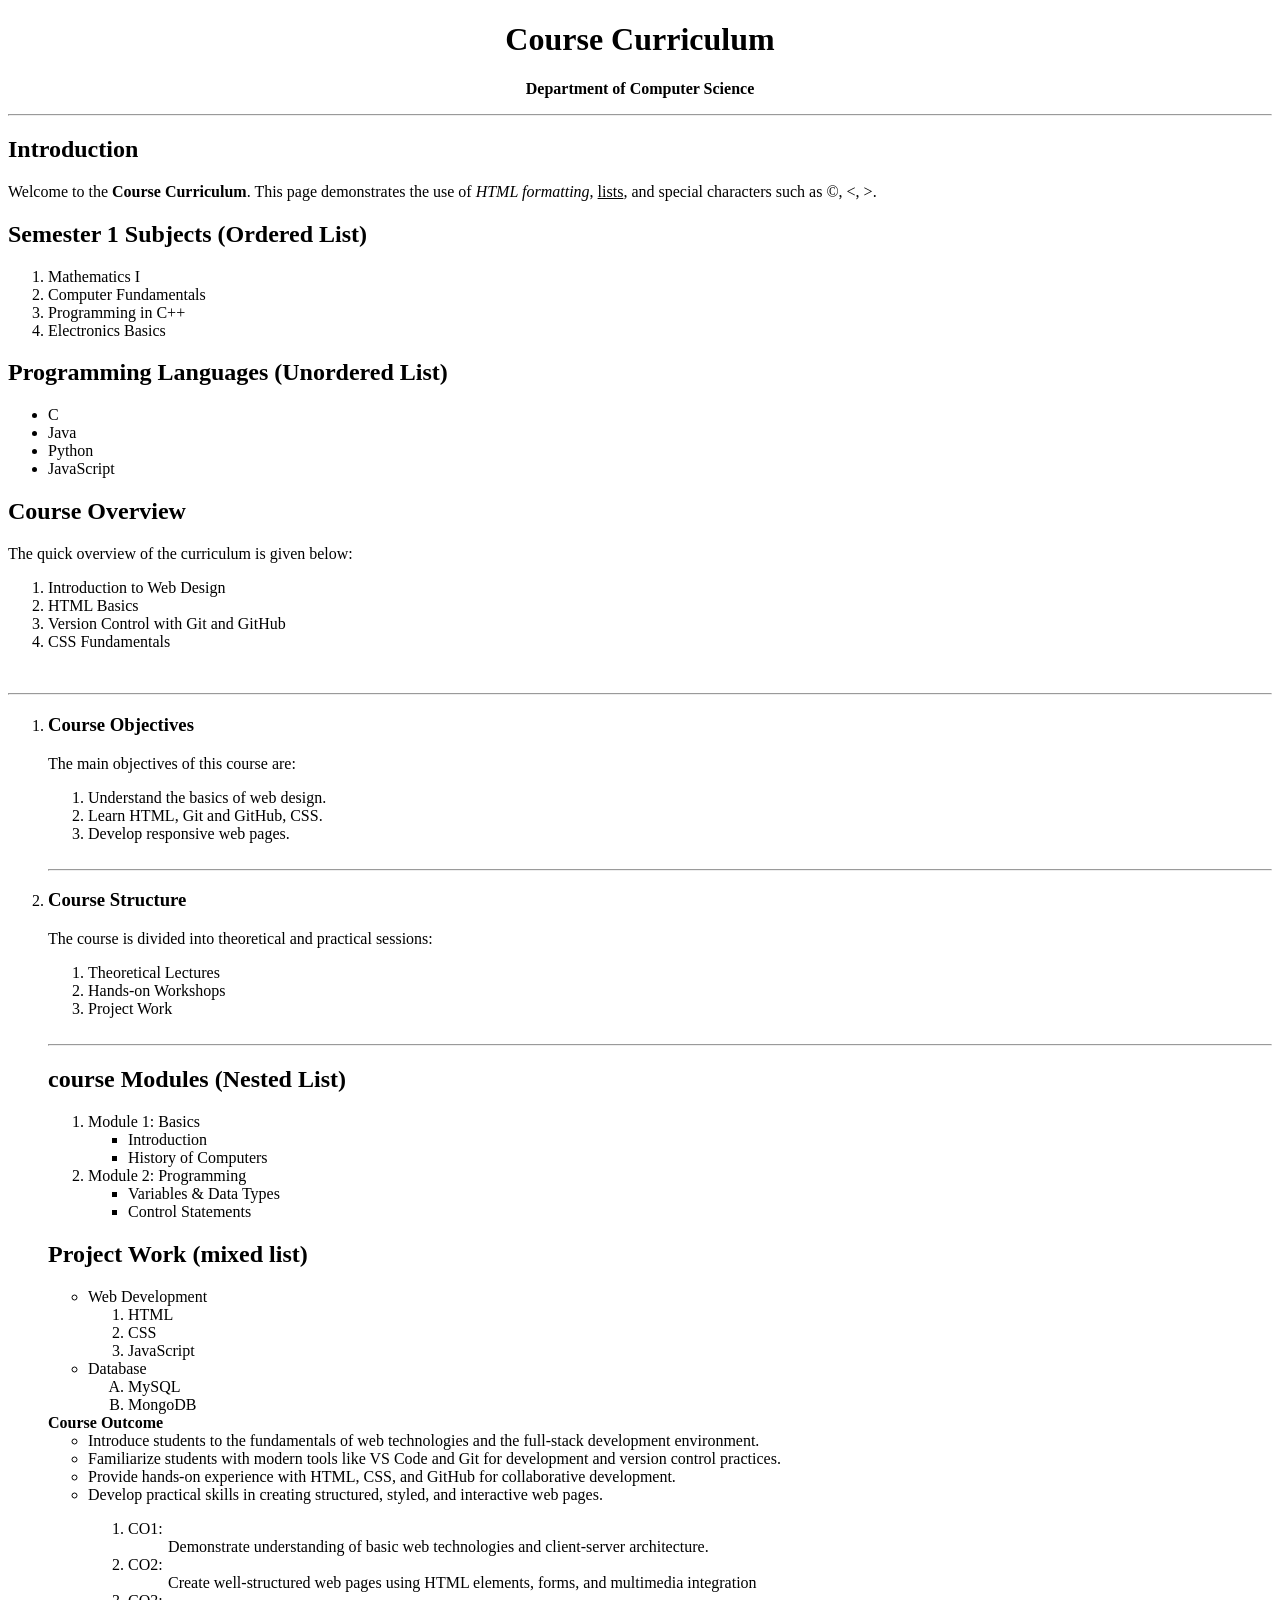
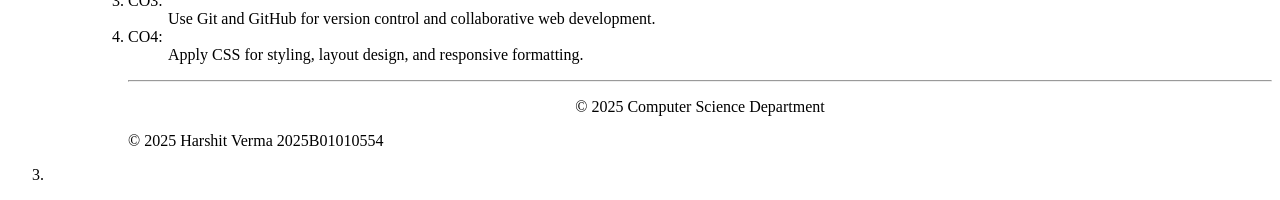
<file: exp1.html>
<!DOCTYPE html>
<html>
<head>
<title>Course Curriculum</title>
</head>
<body>

<h1 align="center">Course Curriculum</h1>
<p align="center"><b>Department of Computer Science</b></p>
<hr>
<h2>Introduction</h2>
<p>
Welcome to the <b>Course Curriculum</b>. This page demonstrates the use of 
<i>HTML formatting</i>, <u>lists</u>, and special characters such as &copy;, &lt;, &gt;.
</p>
<h2>Semester 1 Subjects (Ordered List)</h2>
<ol>
<li>Mathematics I</li>
<li>Computer Fundamentals</li>
<li>Programming in C++</li>
<li>Electronics Basics</li>
</ol>
<h2>Programming Languages (Unordered List)</h2>
<ul>
<li>C</li>
<li>Java</li>
<li>Python</li>
<li>JavaScript</li>
</ul>

<h2>Course Overview</h2>
            <p>The quick overview of the curriculum is given below:</p>
            <ol>
                <li>Introduction to Web Design</li>
                <li>HTML Basics</li>
                <li>Version Control with Git and GitHub</li>
                <li>CSS Fundamentals</li>
                </ol>
               <br><hr>
          <ol><li><h3>Course Objectives</h3></li>
            <p>The main objectives of this course are:</p>
            <ol>
                <li>Understand the basics of web design.</li>
                <li>Learn HTML, Git and GitHub, CSS.</li>
                <li>Develop responsive web pages.</li>
          </ol>
         <br><hr>
           <li><h3>Course Structure</h3></li>
            <p>The course is divided into theoretical and practical sessions:</p>
            <ol>
                <li>Theoretical Lectures</li>
                <li>Hands-on Workshops</li>
                <li>Project Work</li> 
            </ol>
            <br><hr>
<h2> course Modules (Nested List)</h2>
<ol>
<li>Module 1: Basics
<ul>
<li>Introduction</li>
<li>History of Computers</li>
</ul>
</li>
<li>Module 2: Programming
<ul>
<li>Variables & Data Types</li>
<li>Control Statements</li>
</ul>
</li>
</ol>
<h2>Project Work (mixed list)</h2>
<ul>
<li>Web Development
<ol>
<li>HTML</li>
<li>CSS</li>
<li>JavaScript</li>
</ol>
</li>
<li>Database
<ol type="A">
<li>MySQL</li>
<li>MongoDB</li>
</ol>
</li>
</ul>
<b>Course Outcome</b>
</i>
<ul>
<li> Introduce students to the fundamentals of web technologies and the full-stack development
environment. </li>
<li>Familiarize students with modern tools like VS Code and Git for development and version
control practices.</li>
<li>Provide hands-on experience with HTML, CSS, and GitHub for collaborative
development.</li>
<li>Develop practical skills in creating structured, styled, and interactive web pages.</li>
<ol><dl>
<li><dt>CO1:</dt></li>
<dd>Demonstrate understanding of basic web technologies and client-server
architecture.</dd>
<li><dt>CO2:</dt></li>
<dd>Create well-structured web pages using HTML elements, forms, and multimedia
integration</dd>
<li><dt>CO3:</dt></li>
<dd> Use Git and GitHub for version control and collaborative web development.</dd>
<li><dt>CO4:</dt></li>
<dd>Apply CSS for styling, layout design, and responsive formatting.</dd>
</dl>
</li>
  <hr>
<p align="center">&copy; 2025 Computer Science Department</p>
<p align="centre">&copy; 2025 Harshit Verma 2025B01010554</p>
</ul></li>
<li style="font-size: 22;">
  
<br>
</font>
</body>
</html>
</file>
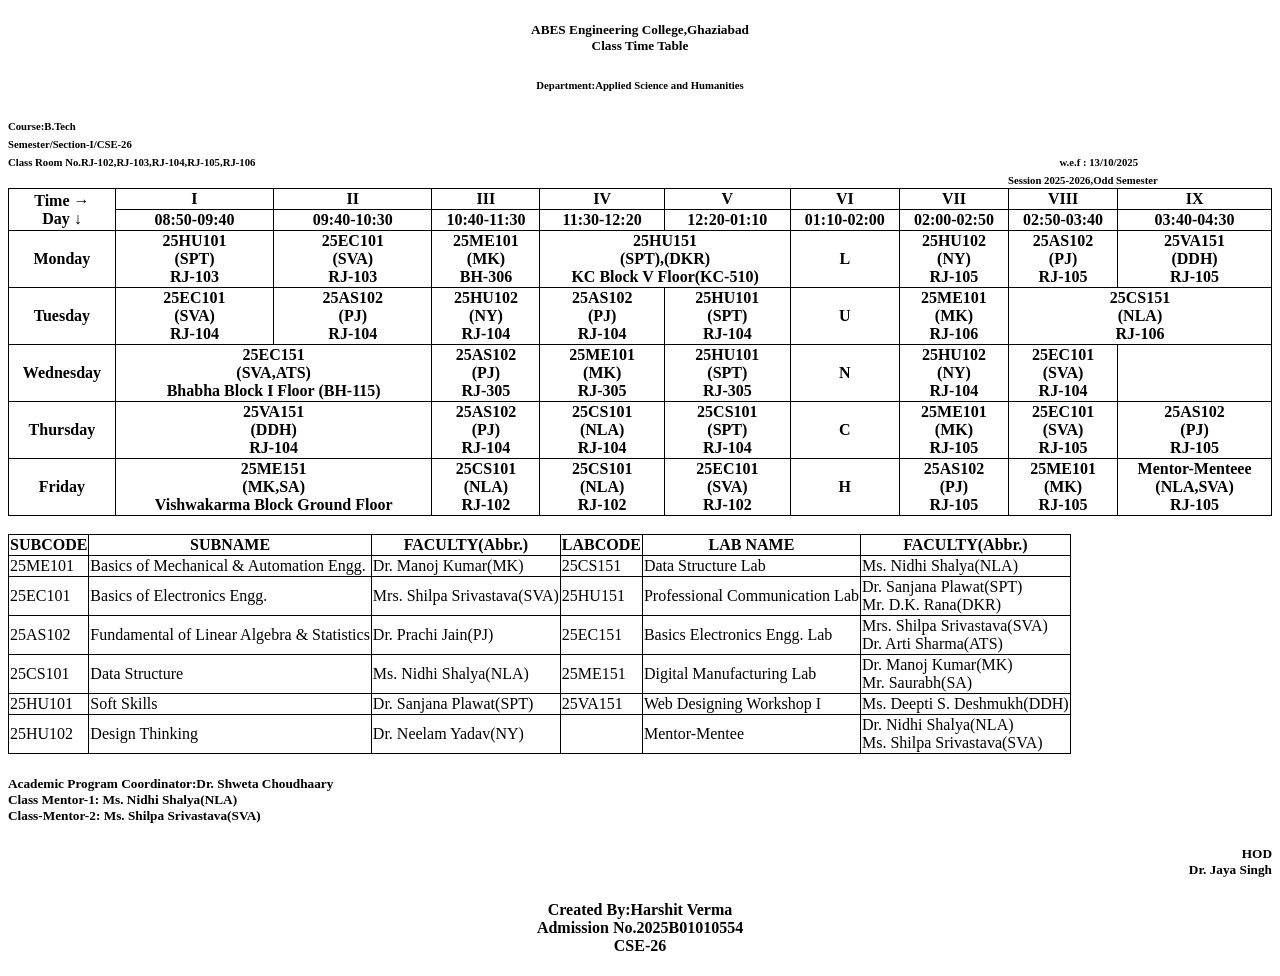
<file: exp3.html>
<!DOCTYPE html> 
   <html lang="en">
    <head>
        <style>
        Table th,td {
              border : 1px solid black;
              border-collapse : collapse;
        }
        </style>
   </head>
   <body>
    <h5 style="text-align: center;">
        <b>
            ABES Engineering College,Ghaziabad <br>
            Class Time Table
        </b>
    </h5>
    <h6 style="text-align: center;">Department:Applied Science and Humanities</h6>

    <h6 style="display: inline;">Course:B.Tech <br>
      Semester/Section-I/CSE-26<br> Class Room No.RJ-102,RJ-103,RJ-104,RJ-105,RJ-106</h6>
    <h6 style="display: inline; margin-left: 800px;">w.e.f : 13/10/2025</h6>
<h6 style="display: inline; margin-left: 1000px;">Session 2025-2026,Odd Semester</h6>
      <table style="border-collapse : collapse; width: 100%;">
     <th rowspan="2">Time &rarr;<br> Day &darr;</th>
     <th>I</th>
     <th>II</th>
      <th>III</th>
     <th>IV</th>
      <th>V</th>
      <th>VI</th>
     <th>VII</th>
      <th>VIII</th>
     <th>IX</th>
     <tr>
       <th>08:50-09:40</th>
        <th>09:40-10:30</th>
        <th>10:40-11:30</th>
        <th>11:30-12:20</th>
        <th>12:20-01:10</th>
        <th>01:10-02:00</th>
        <th>02:00-02:50</th>
        <th>02:50-03:40</th>
        <th>03:40-04:30</th>
    </tr>
    <tr>
    <th>Monday</th>
    <th>25HU101<br>(SPT)<br>RJ-103</th>
    <th>25EC101<br>(SVA)<br>RJ-103</th>
    <th>25ME101<br>(MK)<br>BH-306</th>
     <th colspan="2">25HU151<br>(SPT),(DKR)<br>KC Block V  Floor(KC-510)</th>
    <th>L</th>
    <th>25HU102<br>(NY)<br>RJ-105</th>
    <th>25AS102<br>(PJ)<br>RJ-105</th>
    <th>25VA151<br>(DDH)<br>RJ-105</th>
    </tr>
    <tr>
    <th>Tuesday</th>
    <th>25EC101<br>(SVA)<br>RJ-104</th>
    <th>25AS102<br>(PJ)<br>RJ-104</th>
    <th>25HU102<br>(NY)<br>RJ-104</th>
     <th>25AS102<br>(PJ)<br>RJ-104</th>
    <th>25HU101<br>(SPT)<br>RJ-104</th>
    <th>U</th>
    <th>25ME101<br>(MK)<br>RJ-106</th>
    <th colspan="2">25CS151<br>(NLA)<br>RJ-106</th>
    </tr>
  <tr>
    <th>Wednesday</th>
    <th colspan="2">25EC151<br>(SVA,ATS)<br>Bhabha Block I Floor (BH-115)</th>
    <th>25AS102<br>(PJ)<br>RJ-305</th>
     <th>25ME101<br>(MK)<br>RJ-305</th>
    <th>25HU101<br>(SPT)<br>RJ-305</th>
    <th>N</th>
    <th>25HU102<br>(NY)<br>RJ-104</th>
    <th>25EC101<br>(SVA)<br>RJ-104</th>
    <th></th>
    </tr>
    <tr>
    <th>Thursday</th>
    <th colspan="2">25VA151<br>(DDH)<br>RJ-104</th>
    <th>25AS102<br>(PJ)<br>RJ-104</th>
     <th>25CS101<br>(NLA)<br>RJ-104</th>
    <th>25CS101<br>(SPT)<br>RJ-104</th>
    <th>C</th>
    <th>25ME101<br>(MK)<br>RJ-105</th>
    <th>25EC101<br>(SVA)<br>RJ-105</th>
    <th>25AS102<br>(PJ)<br>RJ-105</th>
    </tr>
    <tr>
    <th>Friday</th>
    <th colspan="2">25ME151<br>(MK,SA)<br>Vishwakarma Block Ground Floor</th>
    <th>25CS101<br>(NLA)<br>RJ-102</th>
     <th>25CS101<br>(NLA)<br>RJ-102</th>
    <th>25EC101<br>(SVA)<br>RJ-102</th>
    <th>H</th>
    <th>25AS102<br>(PJ)<br>RJ-105</th>
    <th>25ME101<br>(MK)<br>RJ-105</th>
    <th>Mentor-Menteee<br>(NLA,SVA)<br>RJ-105</th>
    </tr>
 </table>
 <br>
 <table style="border-collapse :collapse";>
  <tr>
<th>SUBCODE</th>
<th>SUBNAME</th>
<th>FACULTY(Abbr.)</th>
<th>LABCODE</th>
<th>LAB NAME</th>
<th>FACULTY(Abbr.)</th>
  </tr>
  <tr>
    <td>25ME101</td>
    <td>Basics of Mechanical & Automation Engg.</td>
    <td>Dr. Manoj Kumar(MK)</td>
    <td>25CS151</td>
    <td>Data Structure Lab</td>
    <td>Ms. Nidhi Shalya(NLA)</td>
  </tr>
  <tr>
    <td>25EC101</td>
    <td>Basics of Electronics Engg.</td>
    <td>Mrs. Shilpa Srivastava(SVA)</td>
    <td>25HU151</td>
    <td>Professional Communication Lab</td>
    <td>Dr. Sanjana Plawat(SPT)<br>Mr. D.K. Rana(DKR)</td>
  </tr>
  <tr>
    <td>25AS102</td>
    <td>Fundamental of Linear Algebra & Statistics</td>
    <td>Dr. Prachi Jain(PJ)</td>
    <td>25EC151</td>
    <td>Basics Electronics Engg. Lab</td>
    <td>Mrs. Shilpa Srivastava(SVA)<br>Dr. Arti Sharma(ATS)</td>
  </tr>
  <tr>
    <td>25CS101</td>
    <td>Data Structure</td>
    <td>Ms. Nidhi Shalya(NLA)</td>
    <td>25ME151</td>
    <td>Digital Manufacturing Lab</td>
    <td>Dr. Manoj Kumar(MK)<br>Mr. Saurabh(SA)</td>
  </tr>
  <tr>
    <td>25HU101</td>
    <td>Soft Skills</td>
    <td>Dr. Sanjana Plawat(SPT)</td>
    <td>25VA151</td>
    <td>Web Designing Workshop I</td>
    <td>Ms. Deepti S. Deshmukh(DDH)</td>
  </tr>
   <tr>
    <td>25HU102</td>
    <td>Design Thinking</td>
    <td>Dr. Neelam Yadav(NY)</td>
    <td></td>
    <td>Mentor-Mentee</td>
    <td>Dr. Nidhi Shalya(NLA)<br>Ms. Shilpa Srivastava(SVA)</td>
  </tr>
 </table>
 <h5>Academic Program Coordinator:Dr. Shweta Choudhaary<br>
   Class Mentor-1: Ms. Nidhi Shalya(NLA)<br>Class-Mentor-2:
   Ms. Shilpa Srivastava(SVA)</h5>
 <h5 style="text-align: right;">HOD<br>Dr. Jaya Singh</h5>
 <h4 style="text-align: center;">Created By:Harshit Verma<br>
   Admission No.2025B01010554<br>CSE-26</h4>
   </body>
</html>
</file>
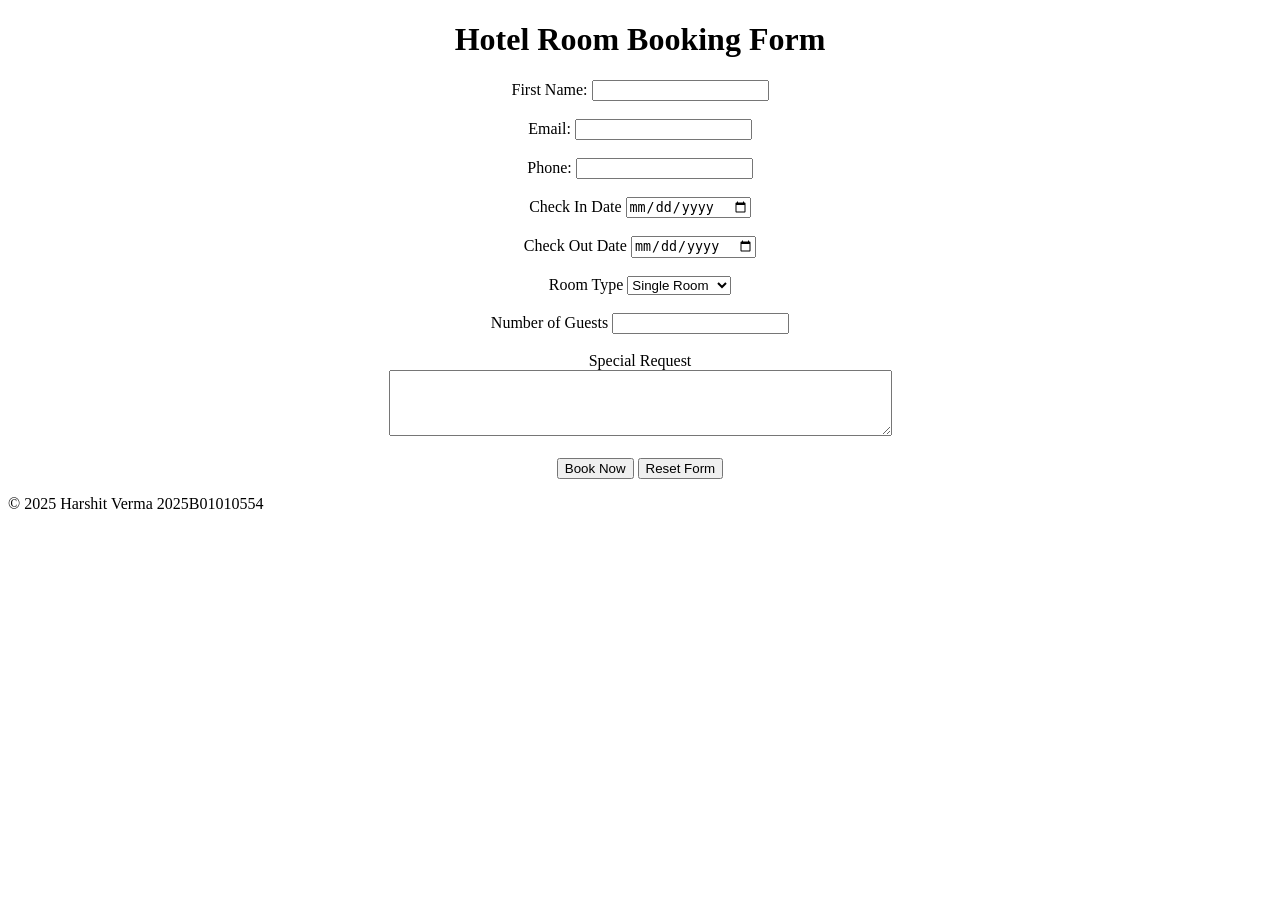
<file: exp4.html>
<!DOCTYPE html>
<html lang="en">
<head>
    <meta charset="UTF-8">
    <meta name="viewport" content="width=device-width, initial-scale=1.0">
    <title>Document</title>
</head>
<body>
    <center>
    <h1>Hotel Room Booking Form</h1>
    <form>
        <label for="username">First Name:</label>
        <input type="text" id ="username" name="username">
        <br><br>
        <label for="email">Email: </label>
        <input type="text" id="email" name="email">
        <br><br>
        <label for="phone">Phone: </label>
        <input type="text" id="phone" name="phone">
        <br><br>
        <label for="date1">Check In Date</label>
        <input type="date" id="date1" name="date1">
        <br><br>
        <lable for="date2">Check Out Date</lable>
        <input type="date" id="date2" name="date2">
        <br><br>
        <lable for="roomType">Room Type</lable>
          <select>    
                    <option>Single Room</option>
                    <option>Double Room</option>
                    <option>Suite</option>
          </select>
          <br><br>
        <label for="guest">Number of Guests</label>
        <input type="number" id="guest" name="guest">
        <br><br>
        <label for="request">Special Request</label><br>
        <textarea rows="4" cols="60"></textarea>
        <br><br>
       <input type="submit" value="Book Now">
       <input type="reset" value="Reset Form">
    </form>
    </center>
    <p align="centre">&copy; 2025 Harshit Verma 2025B01010554</p>
    
</body>
</html>
</file>
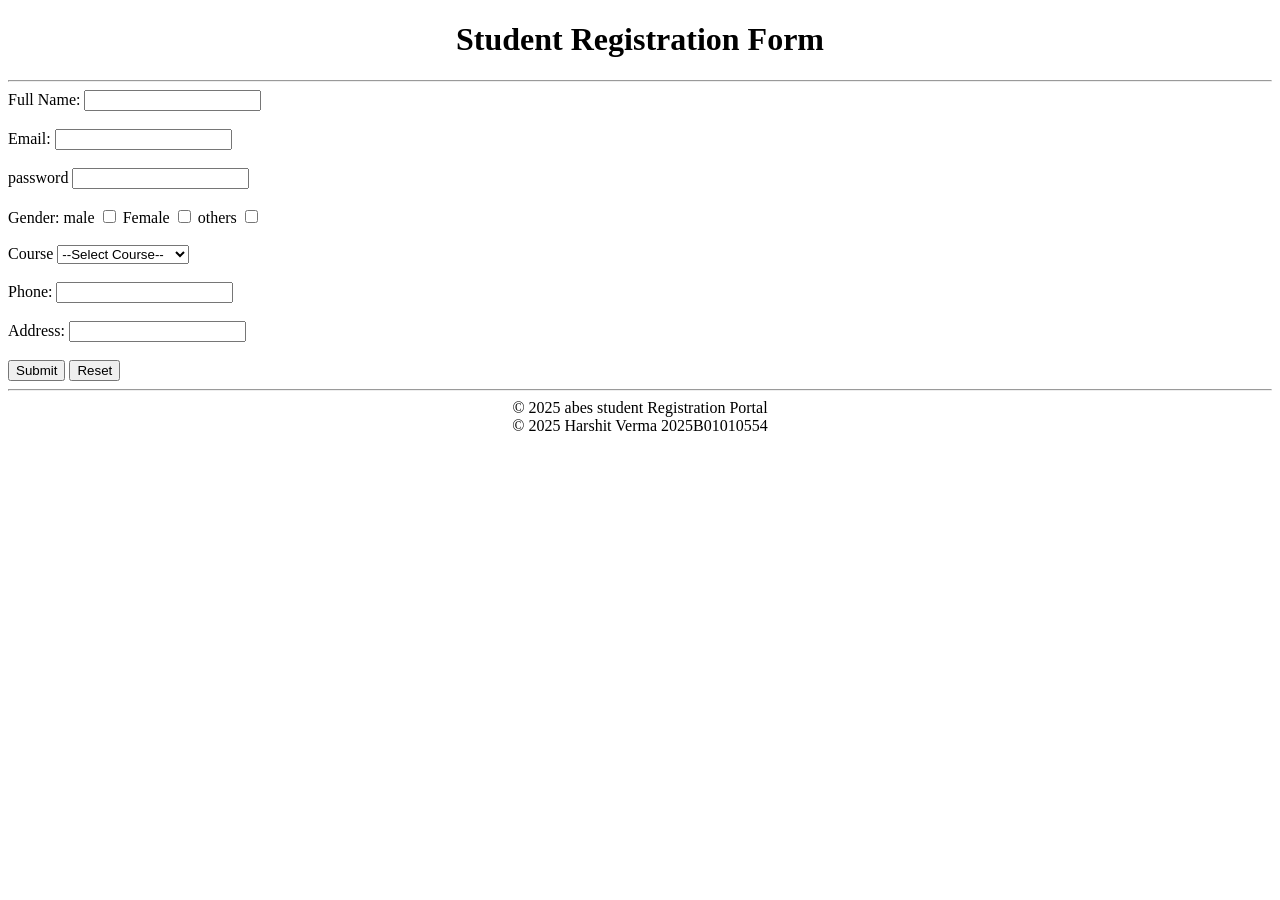
<file: exp5.html>
<!DOCTYPE html>
<html lang="en">
<head>
    <meta charset="UTF-8">
    <meta name="viewport" content="width=device-width, initial-scale=1.0">
    <title>exp5.html</title>
</head>
<body>
    <center><h1>Student Registration Form</h1></center>
<hr>
    <form>
        <lable for="name">Full Name: </lable>
        <input type="text" id="name" name="name"><br><br>
        <label for="email">Email:</label>
        <input type="text" id="email" name="email"><br><br>
        <label for="password">password</label>
        <input type="type" id="password" name="password"><br><br>


        <label for="gender">Gender:</label>
        <label for="male">male</label>
        <input type="checkbox" id="male" name="male">
        <lable for="female">Female</lable>
        <input type="checkbox" id="female" name="female">
        <label for="others">others</label>
        <input type="checkbox" name="others" id="others">
        <br><br>

        <label for="course">Course</label>
        <select><option>--Select Course--</option>
        </option><option>IT</option>
        <option>Computer Science</option>
                <option>Business</option>
                <option>Arts</option>
                </select>
        <br><br>

        <label for="phone">Phone:</label>
        <input type="number" id="phone" name="phone"><br><br>

        <label for="address">Address:</label>
        <input type="text" id="address" name="address"><br><br>

        <input type="submit" name="register" id="register">
        <input type="reset">

    </form>
    <hr>
    <center> &copy; 2025 abes student Registration Portal</center>
    <center>&copy; 2025 Harshit Verma 2025B01010554</center>
</body>
</html>
</file>
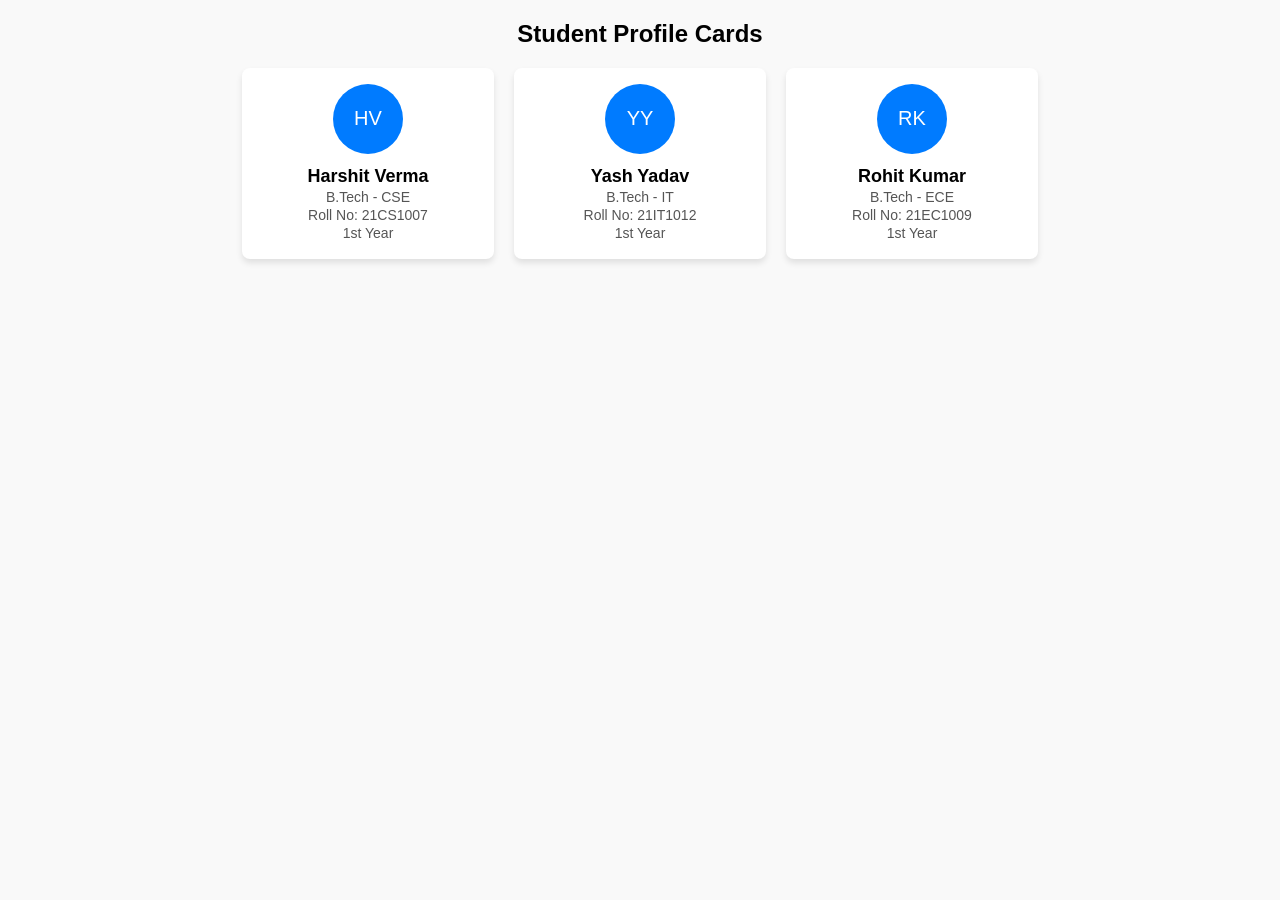
<file: exp8.html>
<!DOCTYPE html>
<html lang="en">
<head>
 <meta charset="UTF-8">
 <meta name="viewport" content="width=device-width, initial-scale=1.0">
 <title>Experiment - Flexbox Student Profile Card</title>
 <style>
 body{
 font-family: Arial, sans-serif;
 margin: 20px;
 background: #f9f9f9;
 }
 h2{text-align: center;}
 .container{
 display: flex; /* Flexbox container */
 flex-direction: row; /* Arrange in a row */
 justify-content: center; /* Center horizontally */
 align-items: center; /* Align vertically */
 gap: 20px; /* Space between cards */
 flex-wrap: wrap; /* Wrap to next line if needed */
 }
 .card{
background: #fff;
 border-radius: 8px;
 box-shadow: 0 4px 6px rgba(0,0,0,0.1);
 width: 220px;
 text-align: center;
 padding: 16px;
 }
 .avatar{
 width: 70px; height: 70px;
 background: #007bff; color: #fff;
 border-radius: 50%;
 display: flex; justify-content: center; align-items: center;
 font-size: 20px; margin: 0 auto 12px;
 }
 .name{ font-weight: bold; font-size: 18px; }
 .detail{ font-size: 14px; color: #555; margin: 2px 0; }
 </style>
</head>
<body>
 <h2>Student Profile Cards</h2>
 <div class="container">
 <div class="card">
 <div class="avatar">HV</div>
 <div class="name">Harshit Verma</div>
 <div class="detail">B.Tech - CSE</div>
 <div class="detail">Roll No: 21CS1007</div>
 <div class="detail">1st Year</div>
 </div>
 <div class="card">
 <div class="avatar">YY</div>
 <div class="name">Yash Yadav</div>
 <div class="detail">B.Tech - IT</div>
 <div class="detail">Roll No: 21IT1012</div>
 <div class="detail">1st Year</div>
 </div>
 <div class="card">
 <div class="avatar">RK</div>
 <div class="name">Rohit Kumar</div>
 <div class="detail">B.Tech - ECE</div>
 <div class="detail">Roll No: 21EC1009</div>
 <div class="detail">1st Year</div>
 </div>
 </div>
</body>
</html>
</file>
